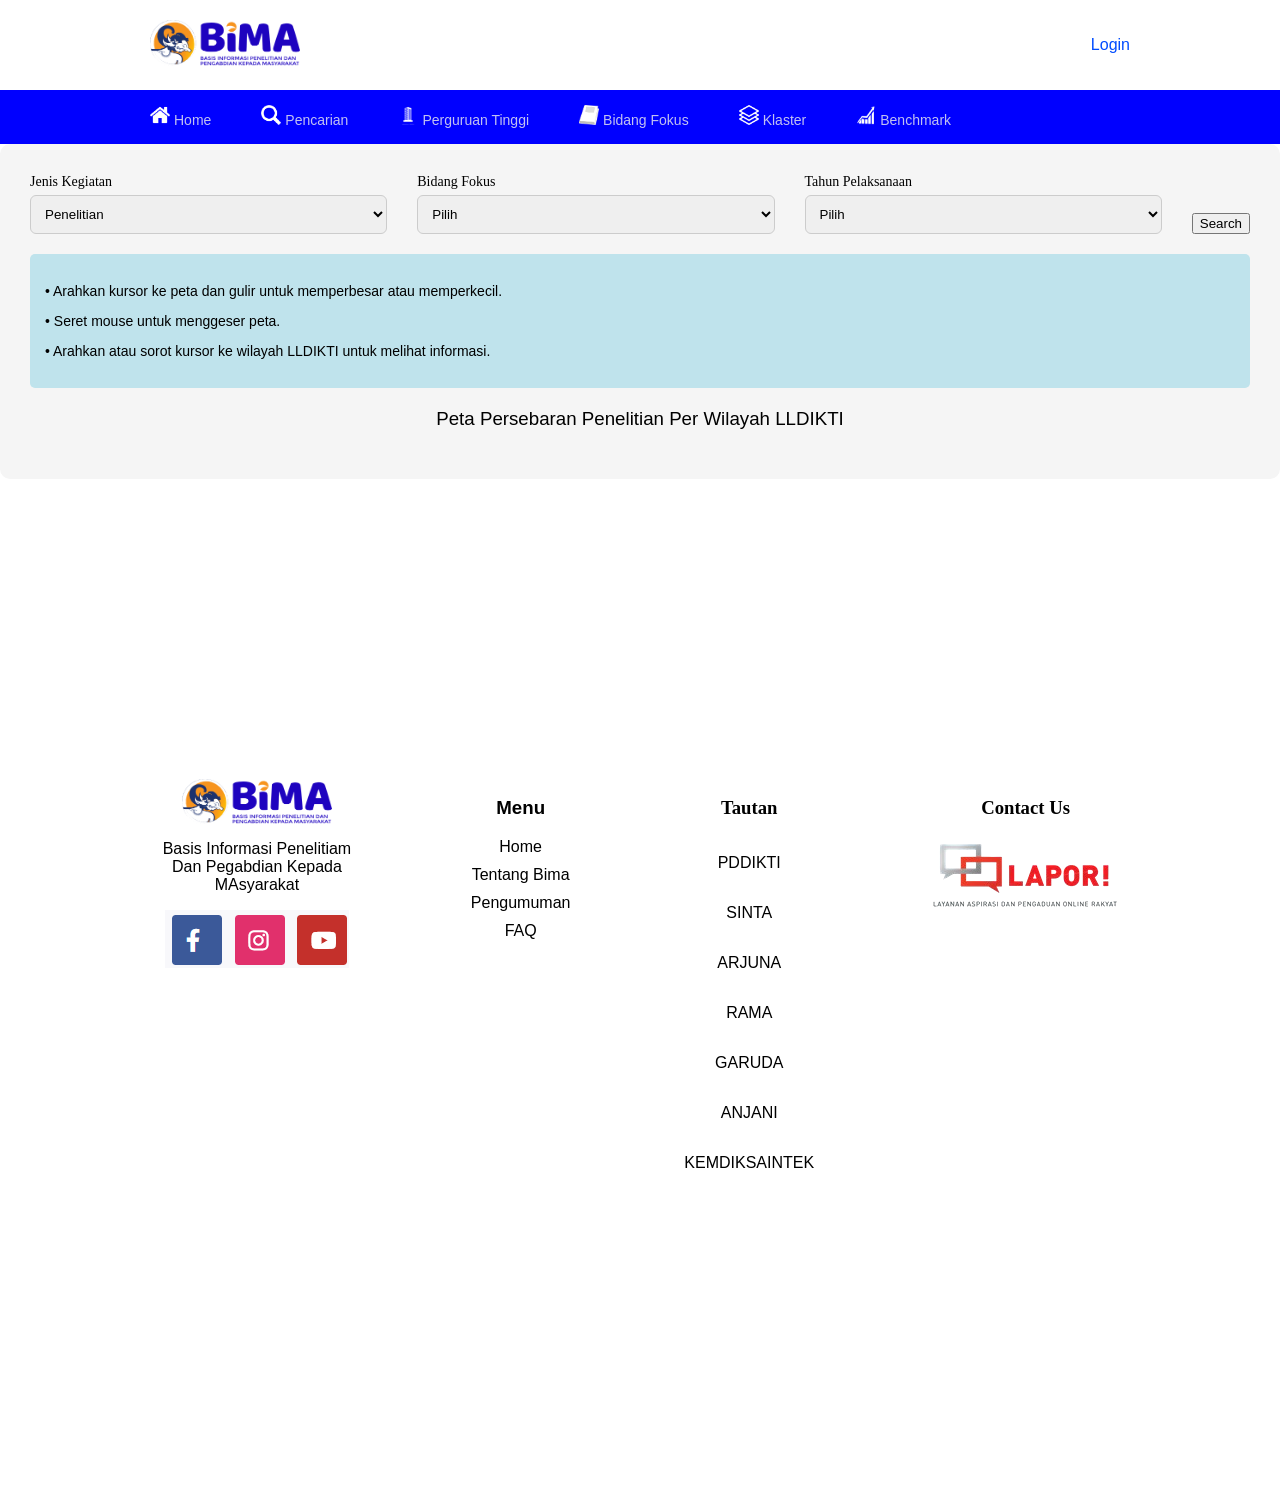
<file: ecatalog.html>
<!DOCTYPE html>
<html lang="en">
<head>
    <meta charset="UTF-8">
    <meta name="viewport" content="width=device-width, initial-scale=1.0">
    <title>E - Catalog</title>
    <link rel="stylesheet" href="css/fgen.css">
</head>
<body>
    <a href="index.html">
        <div class="ecatmn">
            <img src="bima-dikti-white-JMWusF0x1.png" class="logo">
            <a href="">Login</a>
        </div>
    </a>
    
<div class="mnbwh">
    <a href="">
            <img src="hm.png">
            <span>Home</span>
    </a>

    <a href="">
        <img src="src.png">
        <span>Pencarian</span>
    </a>

    <a href="">
        <img src="pg.png">
        <span>Perguruan Tinggi</span>
    </a>

    <a href="">
        <img src="book.png">
        <span>Bidang Fokus</span>
    </a>

    <a href="">
        <img src="layer2.png">
        <span>Klaster</span>
    </a>

    <a href="grafik.png">
        <img src="grafik.png">
        <span>Benchmark</span>
    </a>
</div>
<div class="contecat">
    <div class="btas">
        <div class="tput">
            <label>Jenis Kegiatan</label>
            <select>
                <option>Penelitian</option>
            </select>
        </div>  
    
        <div class="tput">
            <label>Bidang Fokus</label>
                <select>
                    <option>Pilih</option>
                </select>
        </div>

        <div class="tput">
            <label>Tahun Pelaksanaan</label>
            <select>
                <option>Pilih</option>
            </select>
        </div>
        <button>Search</button>
    </div>
    <div class="info">
        <p>• Arahkan kursor ke peta dan gulir untuk memperbesar atau memperkecil.</p>
        <p>• Seret mouse untuk menggeser peta.</p>
        <p>• Arahkan atau sorot kursor ke wilayah LLDIKTI untuk melihat informasi.</p>
    </div>
    <h3 class="judul">Peta Persebaran Penelitian Per Wilayah LLDIKTI</h3>
</div>
</body>
<footer class="foot">
<div class="conte1" style="padding: 100px;">
    <div class="itemmm">
        <img src="bima-dikti-white-JMWusF0x1.png" class="logo">
        <p> Basis Informasi Penelitiam Dan Pegabdian Kepada MAsyarakat</p>
        <img src="sos.png">
    </div>

    <div class="itemmm">
        <h3 style="font-family: arial;">Menu</h3>
        <a href="" class="ap">Home</a>
        <a href="" class="ap">Tentang Bima</a>
        <a href="" class="ap">Pengumuman</a>    
        <a href="" class="ap">FAQ</a>

    </div>

    <div class="itemmm">
        <h3>Tautan</h3>
        <p>PDDIKTI</p>
        <p>SINTA</p>
        <p>ARJUNA</p>
        <p>RAMA</p>
        <p>GARUDA</p    >
        <p>ANJANI</p>
        <p>KEMDIKSAINTEK</p>
    </div>

    <div class="itemmm">
        <h3>Contact Us</h3>
        <img src="laporr-removebg-preview.png">
    </div>
</div>
</footer>
</html>
</file>
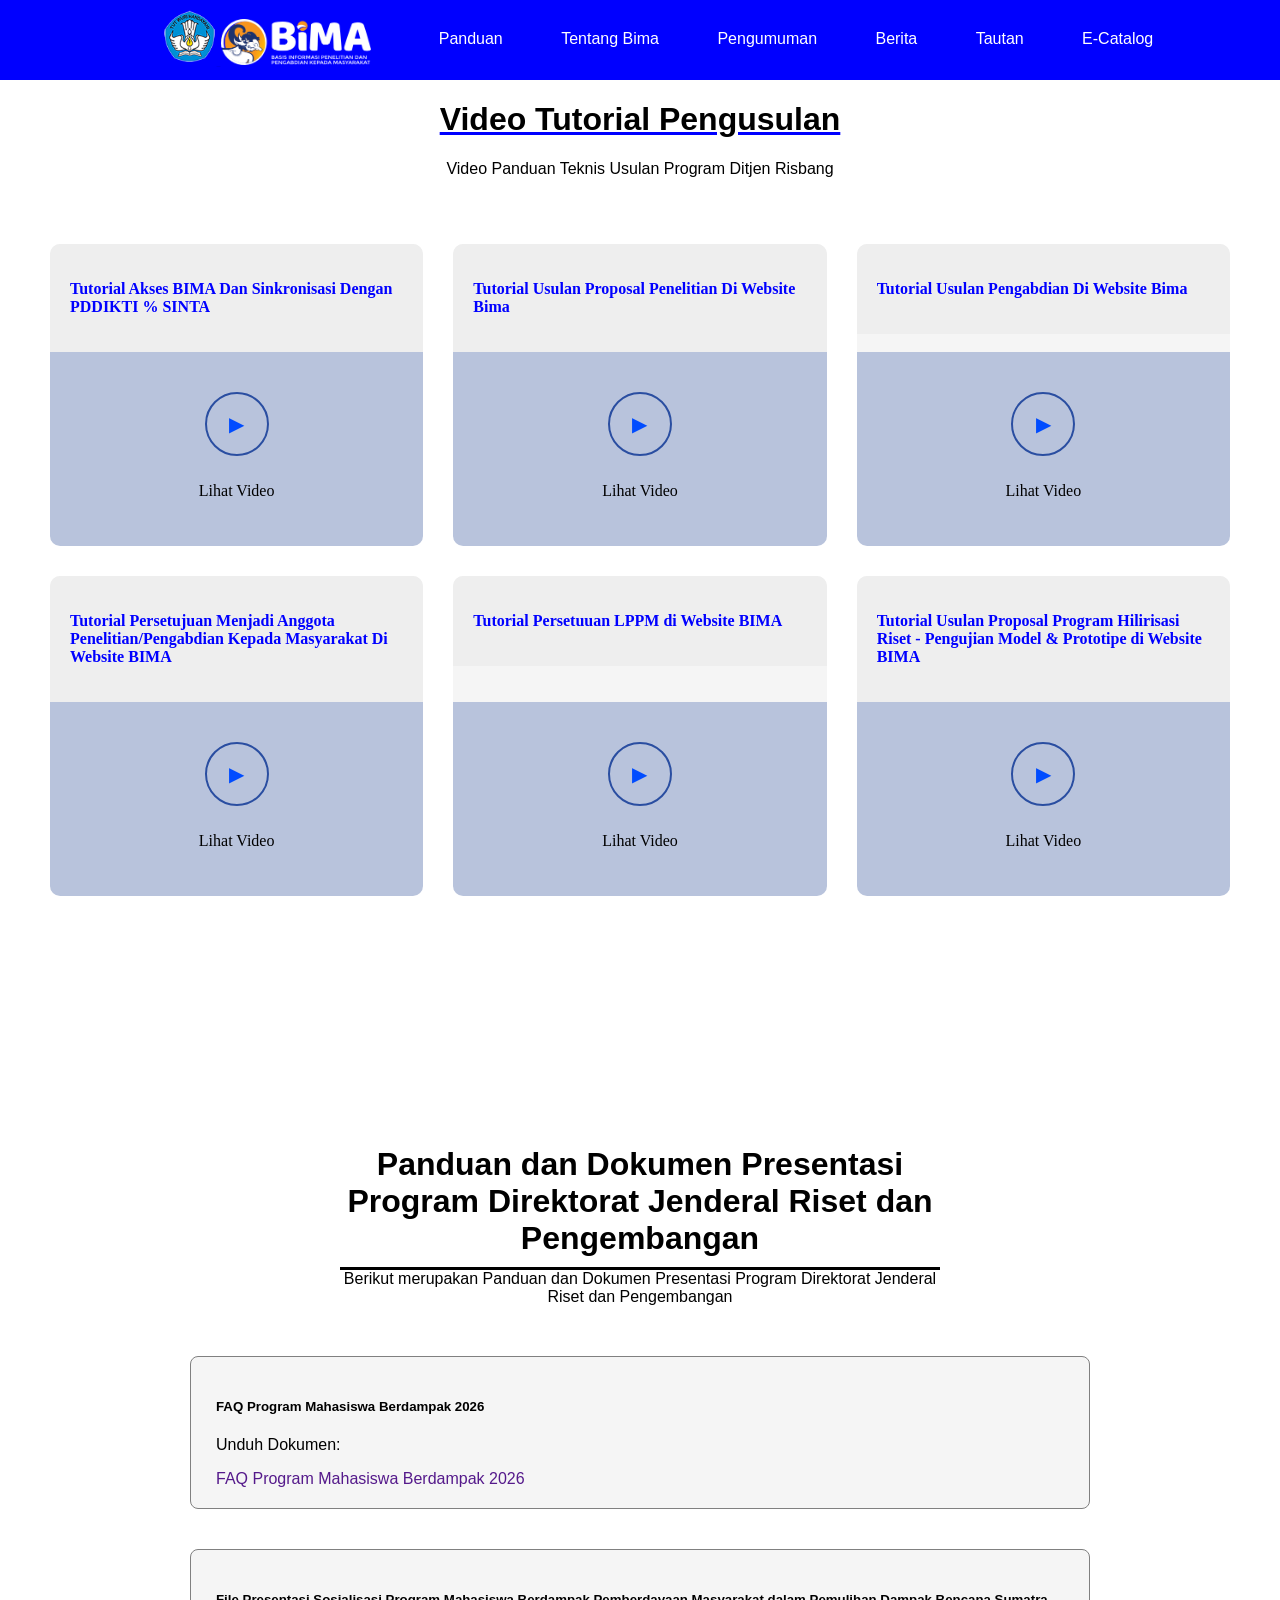
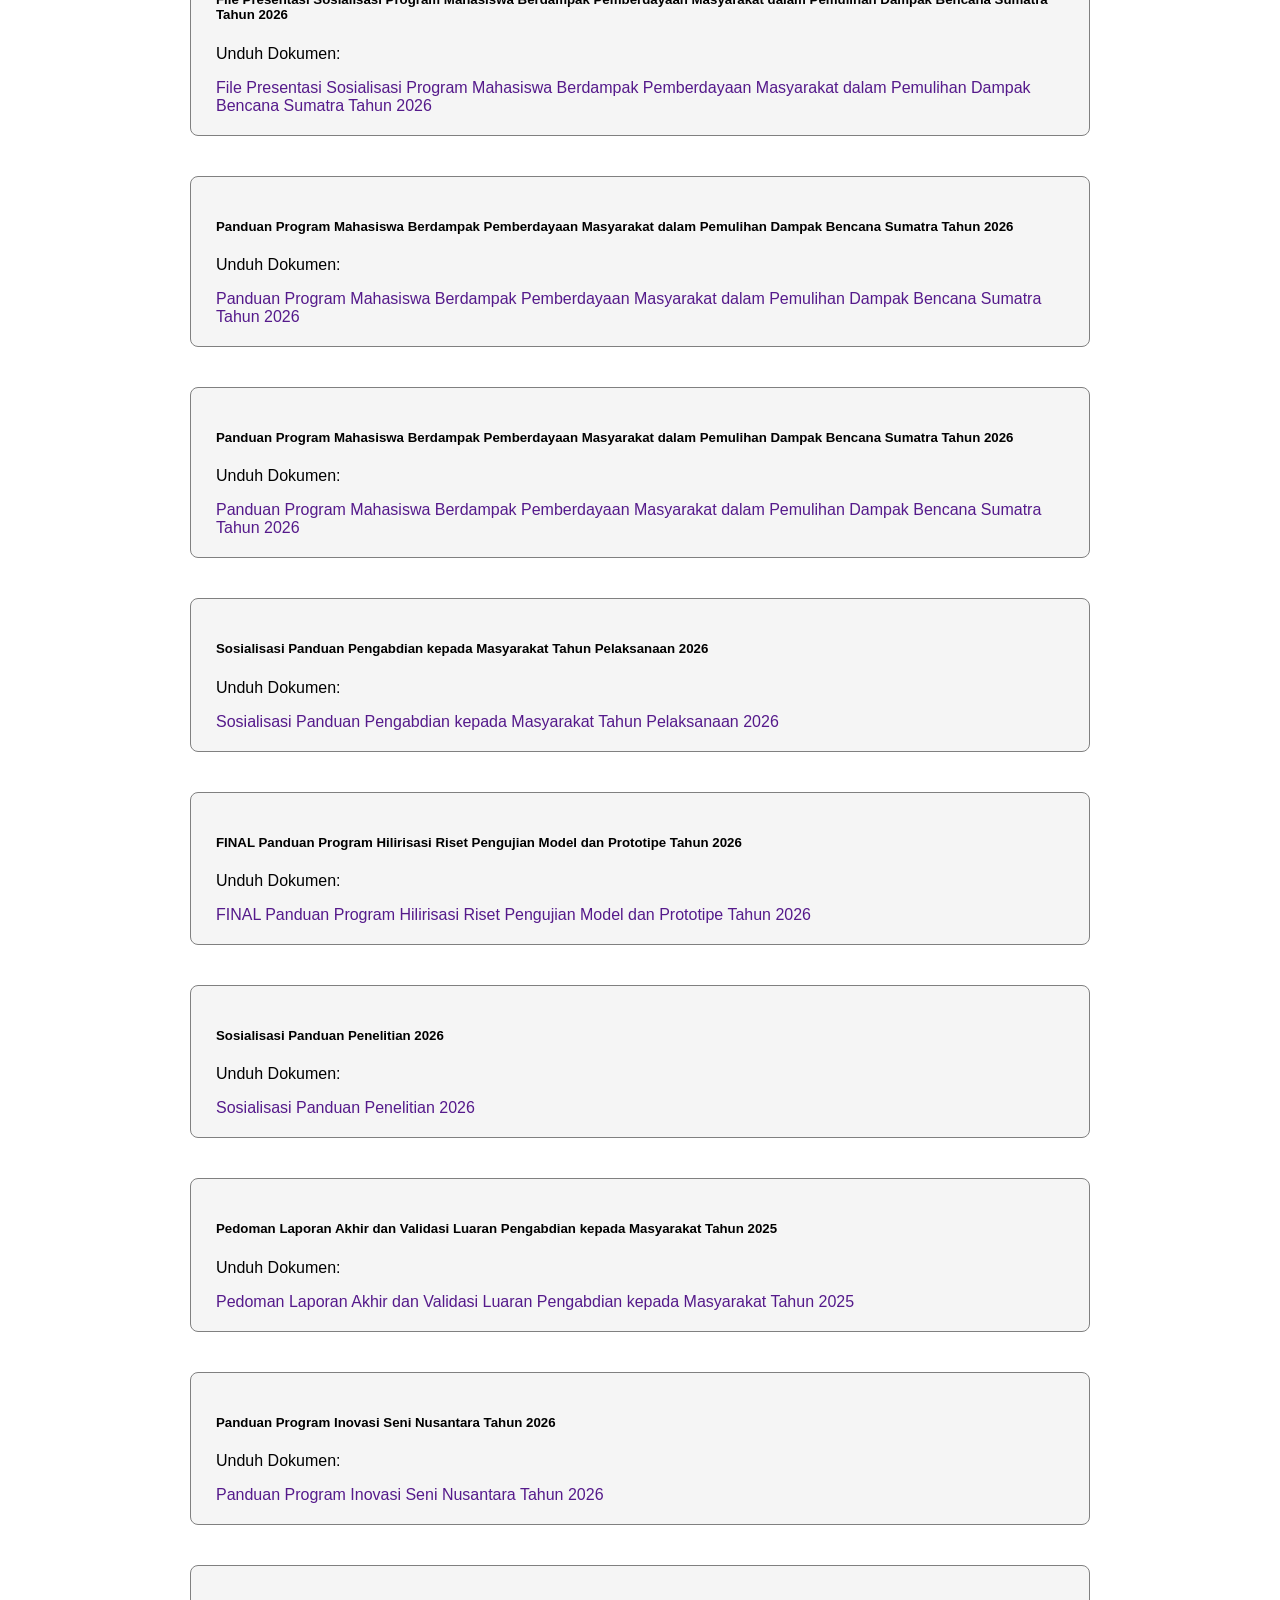
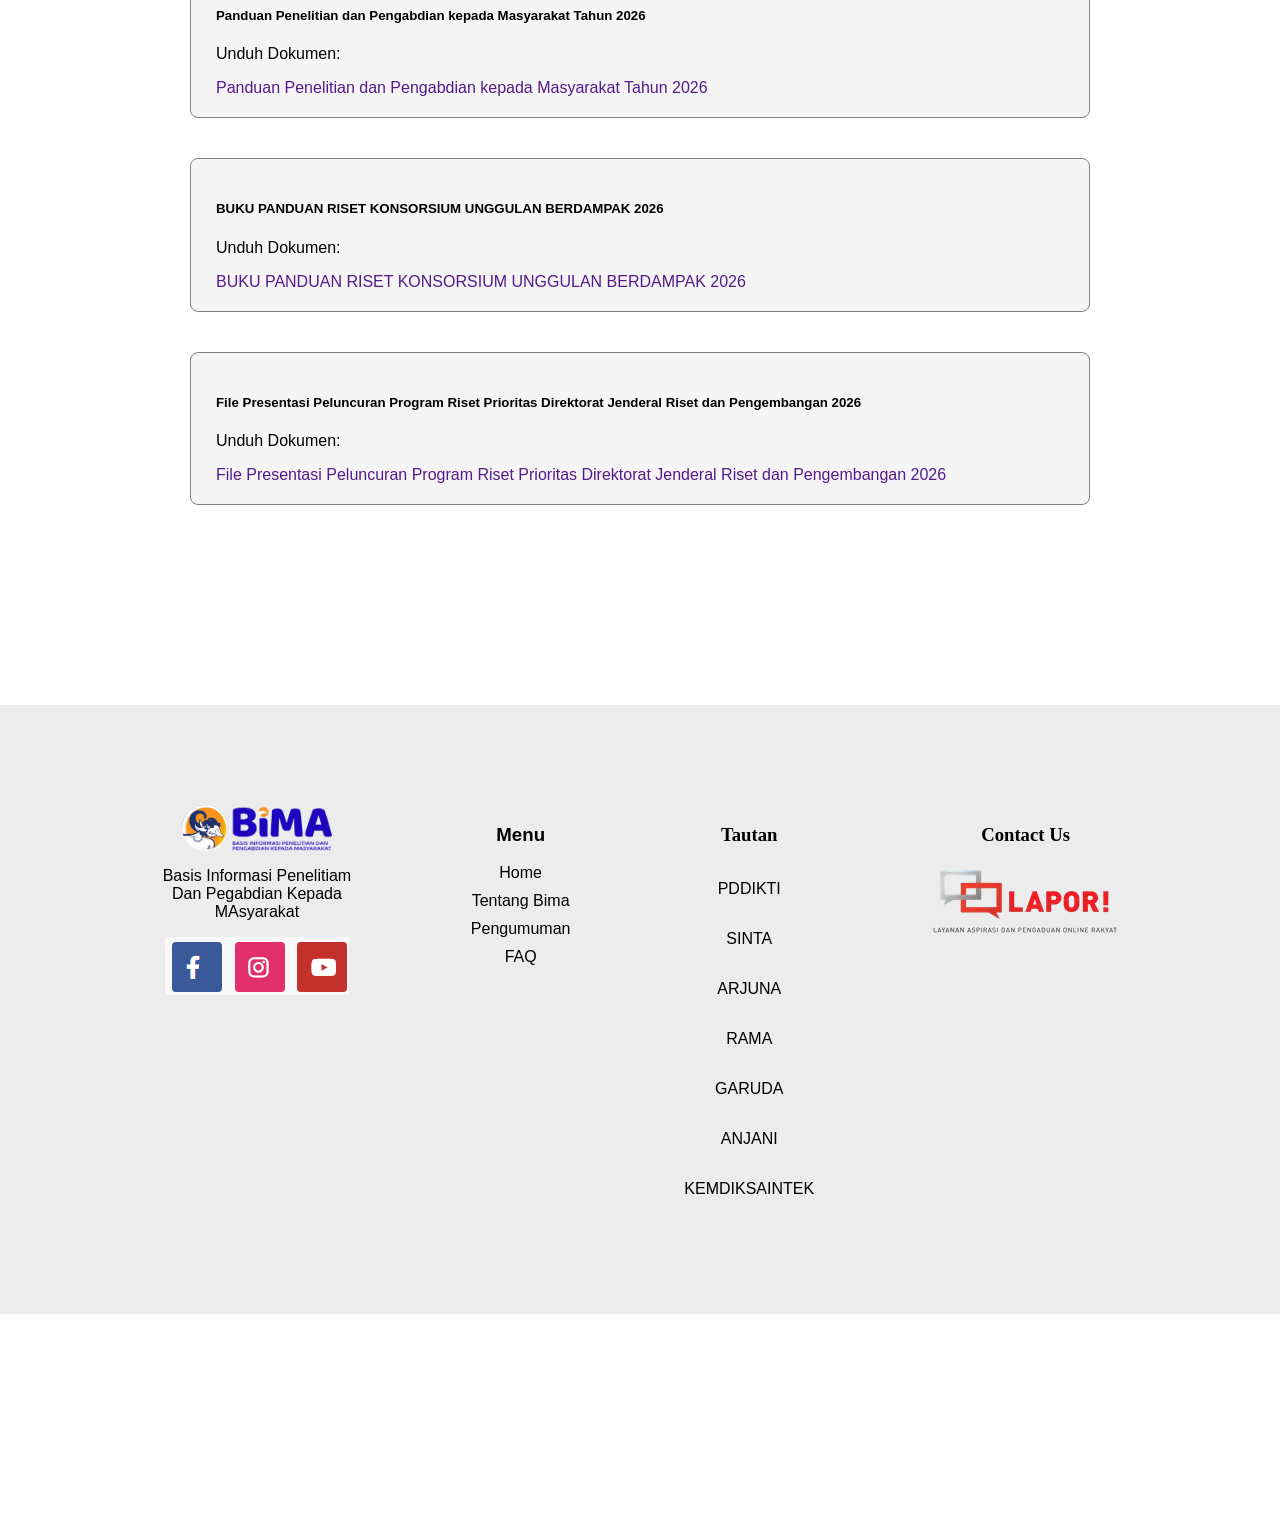
<file: panduan.html>
<!DOCTYPE html>
<html lang="en">
<head>
    <meta charset="UTF-8">
    <meta name="viewport" content="width=device-width, initial-scale=1.0">
    <title>Panduan</title>
    <link rel="stylesheet" href="css/fgen.css">

</head>
<body>
<div class="cont">
    <div class="border">
    <div class="menu">
        <div class="kiri">
            <a href="index.html">
            <img src="logo_kemdikbud-C0SuCKeU1.png" class="tut">
            <img src="bima-dikti-white-JMWusF0x.png" class="logo">
            </a>
        </div>

        <div class="kanan">
            <a href="panduan.html" class="li"> Panduan</a>
            <a href="Tentang.html" class="li">Tentang Bima</a>
            <a href="pengumuman.html" class="li">Pengumuman</a>
            <a href="berita.html" class="li">Berita</a>
            <div class="drop">
                <a href="" class="li">Tautan</a>
                    <div class="dropmn">
                        <a href="">PDDIKTI</a>
                        <a href="">SINTA</a>
                        <a href="">ARJUNA</a>
                        <a href="">RAMA</a>
                        <a href="">GARUDA</a>
                        <a href="">ANJANI</a>
                        <a href="">KEMENDIKSAINTEK</a>
                        <a href="">DITJEN DIKTI</a>
                    </div>
            </div>
        <a href="ecatalog.html" class="li">E-Catalog</a>
        </div>
    </div>    
</div>

<h1 style="font-family: arial; text-align: center; font-weight: bold; text-decoration: underline; text-decoration-color: blue;">Video Tutorial Pengusulan</h1>
<p style="font-family: arial; text-align: center;">Video Panduan Teknis Usulan Program Ditjen Risbang</p>

<div class="contvid">
    <div class="kot">
        <div class="atas">
            <h3>Tutorial Akses BIMA Dan Sinkronisasi Dengan PDDIKTI % SINTA</h3>
        </div>
        <div class="bawah">
                <div class="play">▶</div>
                <p>Lihat Video</p>
        </div>
    </div>

    <div class="kot">
        <div class="atas">
            <h3>Tutorial Usulan Proposal Penelitian Di Website Bima</h3>
        </div>
            <div class="bawah">
                <div class="play">▶</div>
                <p>Lihat Video</p>
            </div>
    </div>

    <div class="kot">
        <div class="atas">
            <h3>Tutorial Usulan Pengabdian Di Website Bima</h3>
        </div>
        <div class="bawah">
            <div class="play">▶</div>
            <p>Lihat Video</p>
        </div>
    </div>

    <div class="kot">
        <div class="atas">
            <h3>Tutorial Persetujuan Menjadi Anggota Penelitian/Pengabdian Kepada Masyarakat Di Website BIMA</h3>
        </div>

        <div class="bawah">
            <div class="play">▶</div>
            <p>Lihat Video</p>
        </div>
    </div>
    <div class="kot">
        <div class="atas">
            <h3>Tutorial Persetuuan LPPM di Website BIMA</h3>
        </div>
        <div class="bawah">
            <div class="play">▶</div>
            <p>Lihat Video</p>
        </div>
    </div>

    <div class="kot">
        <div class="atas">
            <h3>Tutorial Usulan Proposal Program Hilirisasi Riset - Pengujian Model & Prototipe di Website BIMA</h3>
        </div>
        <div class="bawah">
        <div class="play">▶</div>
        <p>Lihat Video</p>
    </div>
    </div>  
</div>

<h1 style="padding-bottom: 10px; border-bottom: 3px solid black; font-family: arial; text-align: center; width: 100%; max-width: 600px; margin: auto; margin-top: 200px; ">Panduan dan Dokumen Presentasi Program Direktorat Jenderal Riset dan Pengembangan</h1>
<p style="font-family: arial; text-align: center; width: 100%; max-width: 600px; margin: auto;">Berikut merupakan Panduan dan Dokumen Presentasi Program Direktorat Jenderal Riset dan Pengembangan</p>

<div class="kontisi">
    <div class="isipan">
        <h5>FAQ Program Mahasiswa Berdampak 2026</h5>
        <p>Unduh Dokumen:</p>
        <a href="">FAQ Program Mahasiswa Berdampak 2026</a>
    </div>

    <div class="isipan">
        <h5>File Presentasi Sosialisasi Program Mahasiswa Berdampak Pemberdayaan Masyarakat dalam Pemulihan Dampak Bencana Sumatra Tahun 2026</h5>
        <p>Unduh Dokumen:</p>
        <a href="">File Presentasi Sosialisasi Program Mahasiswa Berdampak Pemberdayaan Masyarakat dalam Pemulihan Dampak Bencana Sumatra Tahun 2026</a>
    </div>

    <div class="isipan">
        <h5>Panduan Program Mahasiswa Berdampak Pemberdayaan Masyarakat dalam Pemulihan Dampak Bencana Sumatra Tahun 2026</h5>
        <p>Unduh Dokumen:</p>
        <a href="">Panduan Program Mahasiswa Berdampak Pemberdayaan Masyarakat dalam Pemulihan Dampak Bencana Sumatra Tahun 2026</a>
    </div>

    <div class="isipan">
        <h5>Panduan Program Mahasiswa Berdampak Pemberdayaan Masyarakat dalam Pemulihan Dampak Bencana Sumatra Tahun 2026</h5>
        <p>Unduh Dokumen:</p>
        <a href="">Panduan Program Mahasiswa Berdampak Pemberdayaan Masyarakat dalam Pemulihan Dampak Bencana Sumatra Tahun 2026</a>
    </div>

    <div class="isipan">
        <h5>Sosialisasi Panduan Pengabdian kepada Masyarakat Tahun Pelaksanaan 2026</h5>
        <p>Unduh Dokumen:</p>
        <a href="">Sosialisasi Panduan Pengabdian kepada Masyarakat Tahun Pelaksanaan 2026</a>
    </div>

    <div class="isipan">
        <h5>FINAL Panduan Program Hilirisasi Riset Pengujian Model dan Prototipe Tahun 2026</h5>
        <p>Unduh Dokumen:</p>
        <a href="">FINAL Panduan Program Hilirisasi Riset Pengujian Model dan Prototipe Tahun 2026</a>
    </div>

    <div class="isipan">
        <h5>Sosialisasi Panduan Penelitian 2026</h5>
        <p>Unduh Dokumen:</p>
        <a href="">Sosialisasi Panduan Penelitian 2026</a>
    </div>

    <div class="isipan">
        <h5>Pedoman Laporan Akhir dan Validasi Luaran Pengabdian kepada Masyarakat Tahun 2025</h5>
        <p>Unduh Dokumen:</p>
        <a href="">Pedoman Laporan Akhir dan Validasi Luaran Pengabdian kepada Masyarakat Tahun 2025</a>
    </div>

    <div class="isipan">
        <h5>Panduan Program Inovasi Seni Nusantara Tahun 2026</h5>
        <p>Unduh Dokumen:</p>
        <a href="">Panduan Program Inovasi Seni Nusantara Tahun 2026</a>
    </div>

    <div class="isipan">
        <h5>Panduan Penelitian dan Pengabdian kepada Masyarakat Tahun 2026</h5>
        <p>Unduh Dokumen:</p>
        <a href="">Panduan Penelitian dan Pengabdian kepada Masyarakat Tahun 2026</a>
    </div>

    <div class="isipan">
        <h5>BUKU PANDUAN RISET KONSORSIUM UNGGULAN BERDAMPAK 2026</h5>
        <p>Unduh Dokumen:</p>
        <a href="">BUKU PANDUAN RISET KONSORSIUM UNGGULAN BERDAMPAK 2026</a>
    </div>

    <div class="isipan">
        <h5>File Presentasi Peluncuran Program Riset Prioritas Direktorat Jenderal Riset dan Pengembangan 2026</h5>
        <p>Unduh Dokumen:</p>
        <a href="">File Presentasi Peluncuran Program Riset Prioritas Direktorat Jenderal Riset dan Pengembangan 2026</a>
    </div>
</div>
</body>
<footer class="foot">
<div class="conte1" style="background-color: rgba(159, 159, 159, 0.2); padding: 100px;">
    <div class="itemmm">
        <img src="bima-dikti-white-JMWusF0x1.png" class="logo">
        <p> Basis Informasi Penelitiam Dan Pegabdian Kepada MAsyarakat</p>
        <img src="sos.png">
    </div>

    <div class="itemmm">
        <h3 style="font-family: arial;">Menu</h3>
        <a href="" class="ap">Home</a>
        <a href="" class="ap">Tentang Bima</a>
        <a href="" class="ap">Pengumuman</a>    
        <a href="" class="ap">FAQ</a>

    </div>

    <div class="itemmm">
        <h3>Tautan</h3>
        <p>PDDIKTI</p>
        <p>SINTA</p>
        <p>ARJUNA</p>
        <p>RAMA</p>
        <p>GARUDA</p    >
        <p>ANJANI</p>
        <p>KEMDIKSAINTEK</p>
    </div>

    <div class="itemmm">
        <h3>Contact Us</h3>
        <img src="laporr-removebg-preview.png">
    </div>
</div>


</footer>
</html>
</file>
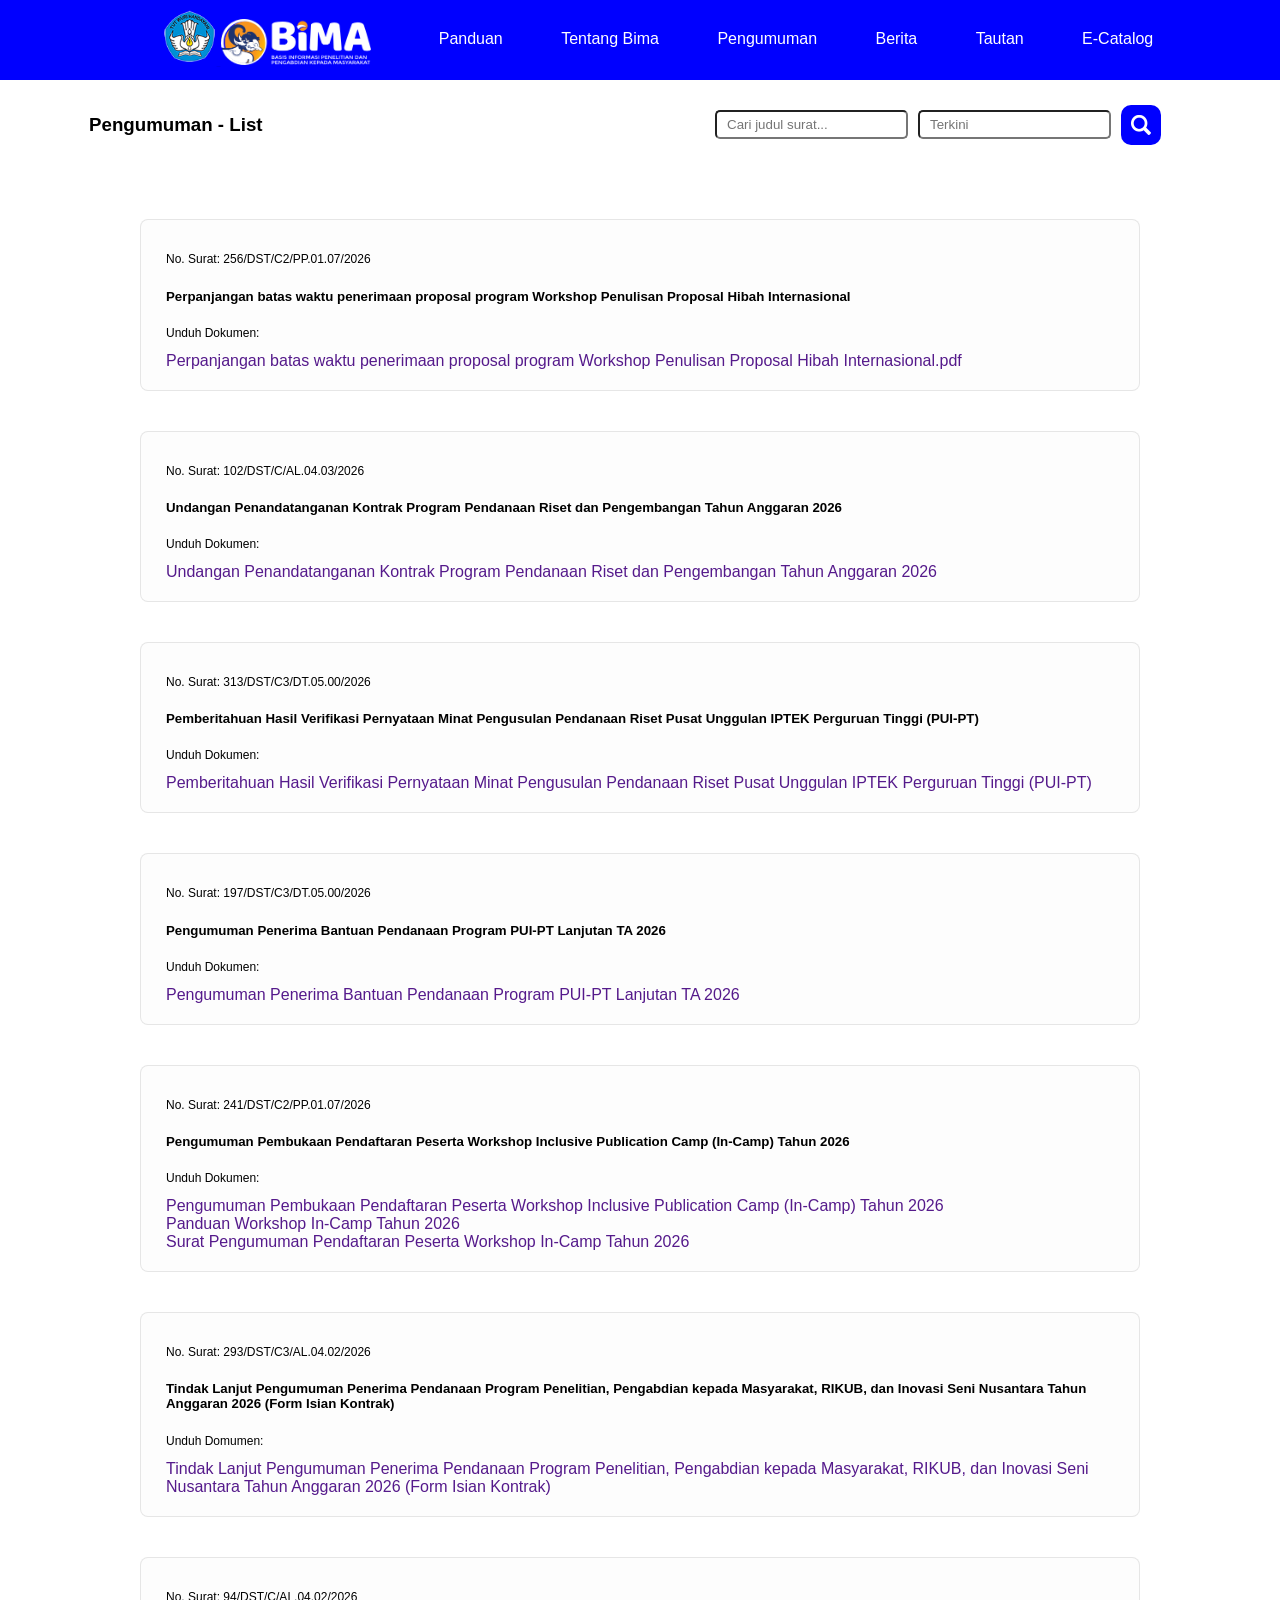
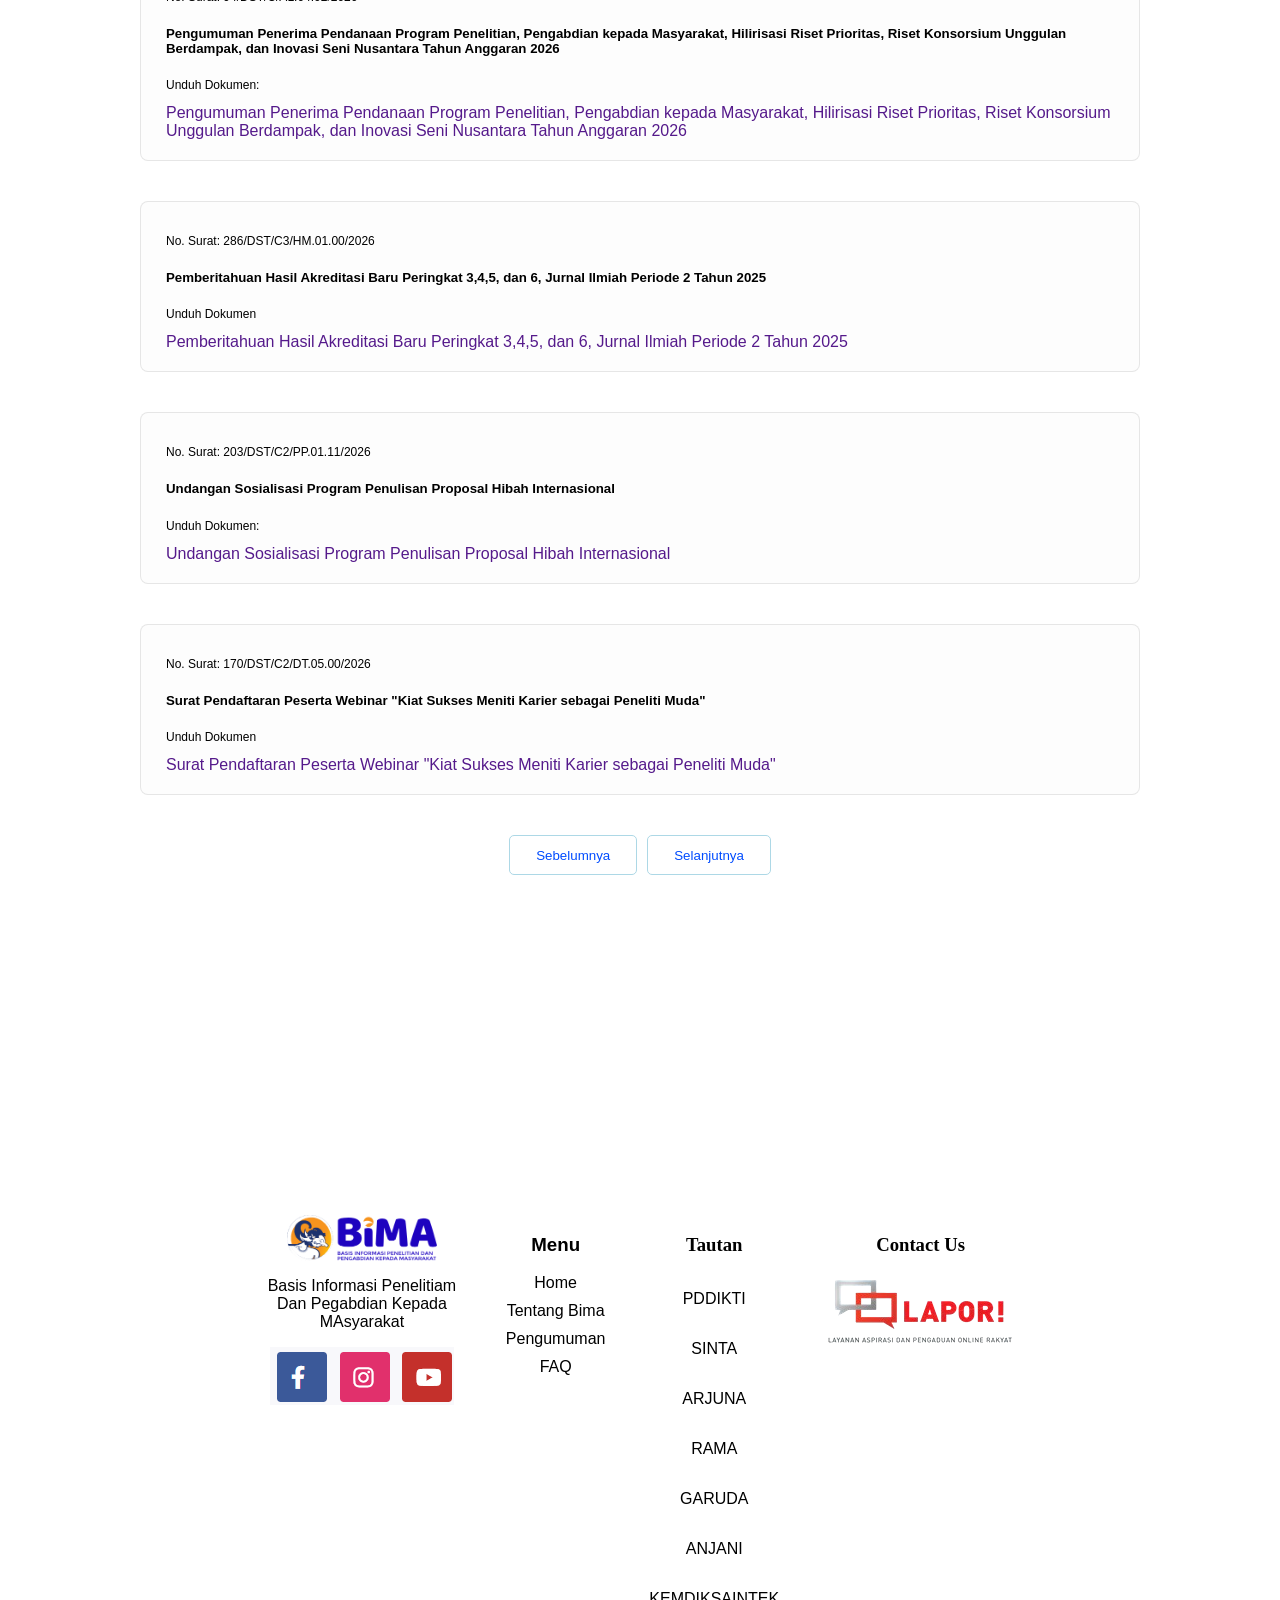
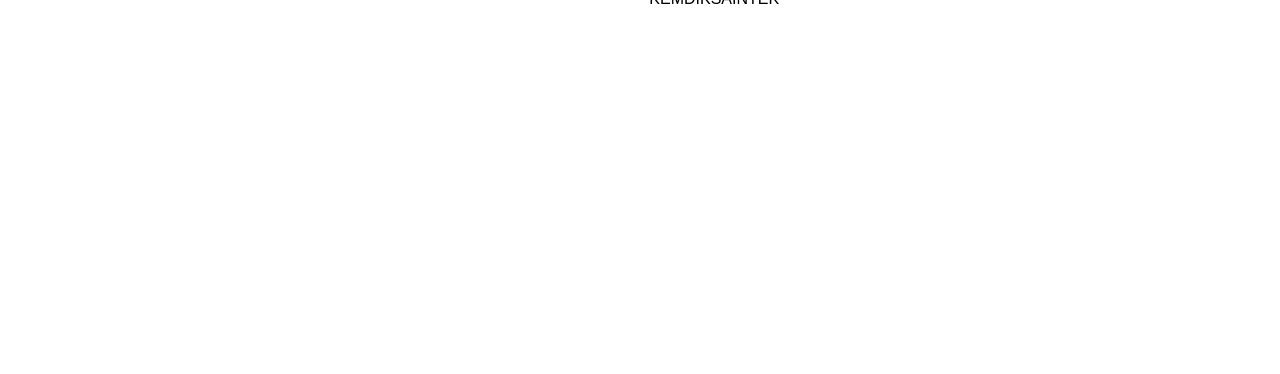
<file: pengumuman.html>
<!DOCTYPE html>
<html lang="en">
<head>
    <meta charset="UTF-8">
    <meta name="viewport" content="width=device-width, initial-scale=1.0">
    <title>Pengumuman</title>
    <link rel="stylesheet" href="css/fgen.css">
</head>
<body>
<div class="cont">
    <div class="border">
    <div class="menu">
        <div class="kiri">
            <a href="index.html">
            <img src="logo_kemdikbud-C0SuCKeU1.png" class="tut">
            <img src="bima-dikti-white-JMWusF0x.png" class="logo">
            </a>
        </div>

        <div class="kanan">
            <a href="panduan.html" class="li"> Panduan</a>
            <a href="Tentang.html" class="li">Tentang Bima</a>
            <a href="pengumuman.html" class="li">Pengumuman</a>
            <a href="berita.html" class="li">Berita</a>
            <div class="drop">
                <a href="" class="li">Tautan</a>
                    <div class="dropmn">
                        <a href="">PDDIKTI</a>
                        <a href="">SINTA</a>
                        <a href="">ARJUNA</a>
                        <a href="">RAMA</a>
                        <a href="">GARUDA</a>
                        <a href="">ANJANI</a>
                        <a href="">KEMENDIKSAINTEK</a>
                        <a href="">DITJEN DIKTI</a>
                    </div>
            </div>
            <a href="ecatalog.html" class="li">E-Catalog</a>
        </div>
    </div>    
</div>

<div class="kontmn">
    <h3>Pengumuman - List</h3>

    <div class="search">
        <input type="search" placeholder="Cari judul surat..." style="padding: 5px 10px; border-radius: 5px;">
        <input type="search" placeholder="Terkini" style="padding: 5px 10px; border-radius: 5px;">
        <img src="search.png" style="background: blue; border-radius: 10px; width: 20px; height: 20px; padding: 10px;">
    </div>
</div>  

<div class="kontpeng"> 
    <div class="isipeng">
        <p>No. Surat: 256/DST/C2/PP.01.07/2026</p>
        <h5>Perpanjangan batas waktu penerimaan proposal program Workshop Penulisan Proposal Hibah Internasional</h5>
        <p>Unduh Dokumen:</p>
        <a href="">Perpanjangan batas waktu penerimaan proposal program Workshop Penulisan Proposal Hibah Internasional.pdf</a>
    </div>

    <div class="isipeng">
        <p>No. Surat: 102/DST/C/AL.04.03/2026</p>
        <h5>Undangan Penandatanganan Kontrak Program Pendanaan Riset dan Pengembangan Tahun Anggaran 2026</h5>
        <p>Unduh Dokumen:</p>
        <a href="">Undangan Penandatanganan Kontrak Program Pendanaan Riset dan Pengembangan Tahun Anggaran 2026</a>
    </div>

    <div class="isipeng">
        <p>No. Surat: 313/DST/C3/DT.05.00/2026</p>
        <h5>Pemberitahuan Hasil Verifikasi Pernyataan Minat Pengusulan Pendanaan Riset Pusat Unggulan IPTEK Perguruan Tinggi (PUI-PT)</h5>
        <p>Unduh Dokumen:</p>
        <a href="">Pemberitahuan Hasil Verifikasi Pernyataan Minat Pengusulan Pendanaan Riset Pusat Unggulan IPTEK Perguruan Tinggi (PUI-PT)</a>
    </div>

    <div class="isipeng">
        <p>No. Surat: 197/DST/C3/DT.05.00/2026</p>
        <h5>Pengumuman Penerima Bantuan Pendanaan Program PUI-PT Lanjutan TA 2026</h5>
        <p>Unduh Dokumen:</p>
        <a href="">Pengumuman Penerima Bantuan Pendanaan Program PUI-PT Lanjutan TA 2026</a>
    </div>

    <div class="isipeng">
        <p>No. Surat: 241/DST/C2/PP.01.07/2026</p>
        <h5>Pengumuman Pembukaan Pendaftaran Peserta Workshop Inclusive Publication Camp (In-Camp) Tahun 2026</h5>
        <p>Unduh Dokumen:</p>
        <a href="">Pengumuman Pembukaan Pendaftaran Peserta Workshop Inclusive Publication Camp (In-Camp) Tahun 2026</a><br>
        <a href="">Panduan Workshop In-Camp Tahun 2026</a><br>
        <a href="">Surat Pengumuman Pendaftaran Peserta Workshop In-Camp Tahun 2026</a><br>
    </div>

    <div class="isipeng">
        <p>No. Surat: 293/DST/C3/AL.04.02/2026</p>
        <h5>Tindak Lanjut Pengumuman Penerima Pendanaan Program Penelitian, Pengabdian kepada Masyarakat, RIKUB, dan Inovasi Seni Nusantara Tahun Anggaran 2026 (Form Isian Kontrak)</h5>
        <p>Unduh Domumen:</p>
        <a href="">Tindak Lanjut Pengumuman Penerima Pendanaan Program Penelitian, Pengabdian kepada Masyarakat, RIKUB, dan Inovasi Seni Nusantara Tahun Anggaran 2026 (Form Isian Kontrak)</a>
    </div>

    <div class="isipeng">
        <p>No. Surat: 94/DST/C/AL.04.02/2026 </p>
        <h5>Pengumuman Penerima Pendanaan Program Penelitian, Pengabdian kepada Masyarakat, Hilirisasi Riset Prioritas, Riset Konsorsium Unggulan Berdampak, dan Inovasi Seni Nusantara Tahun Anggaran 2026</h5>
        <p>Unduh Dokumen:</p>
        <a href="">Pengumuman Penerima Pendanaan Program Penelitian, Pengabdian kepada Masyarakat, Hilirisasi Riset Prioritas, Riset Konsorsium Unggulan Berdampak, dan Inovasi Seni Nusantara Tahun Anggaran 2026</a>
    </div>

    <div class="isipeng">
        <p>No. Surat: 286/DST/C3/HM.01.00/2026</p>
        <h5>Pemberitahuan Hasil Akreditasi Baru Peringkat 3,4,5, dan 6, Jurnal Ilmiah Periode 2 Tahun 2025</h5>
        <p>Unduh Dokumen</p>
        <a href="">Pemberitahuan Hasil Akreditasi Baru Peringkat 3,4,5, dan 6, Jurnal Ilmiah Periode 2 Tahun 2025</a>
    </div>

    <div class="isipeng">
        <p>No. Surat: 203/DST/C2/PP.01.11/2026</p>
        <h5>Undangan Sosialisasi Program Penulisan Proposal Hibah Internasional</h5>
        <p>Unduh Dokumen:</p>
        <a href="">Undangan Sosialisasi Program Penulisan Proposal Hibah Internasional</a>
    </div>

    <div class="isipeng">
        <p>No. Surat: 170/DST/C2/DT.05.00/2026</p>
        <h5>Surat Pendaftaran Peserta Webinar "Kiat Sukses Meniti Karier sebagai Peneliti Muda"</h5>
        <p>Unduh Dokumen</p>
        <a href="">Surat Pendaftaran Peserta Webinar "Kiat Sukses Meniti Karier sebagai Peneliti Muda"</a>
    </div>

    <div class="contbtn1">
        <div class="button">
            <button style="background-color: rgba(255, 255, 255, 0); border: none;">
                <a href="pengumuman.html">Sebelumnya</a>
            </button>
        </div>

        <div class="button">
            <button style="background-color: rgba(255, 255, 255, 0); border: none;">
                <a href="pengumumancopy.html">Selanjutnya</a>
            </button>
        </div>
    </div>
</body>
<footer class="foot">
<div class="conte1" style="padding: 100px;">
    <div class="itemmm">
        <img src="bima-dikti-white-JMWusF0x1.png" class="logo">
        <p> Basis Informasi Penelitiam Dan Pegabdian Kepada MAsyarakat</p>
        <img src="sos.png">
    </div>

    <div class="itemmm">
        <h3 style="font-family: arial;">Menu</h3>
        <a href="" class="ap">Home</a>
        <a href="" class="ap">Tentang Bima</a>
        <a href="" class="ap">Pengumuman</a>    
        <a href="" class="ap">FAQ</a>

    </div>

    <div class="itemmm">
        <h3>Tautan</h3>
        <p>PDDIKTI</p>
        <p>SINTA</p>
        <p>ARJUNA</p>
        <p>RAMA</p>
        <p>GARUDA</p    >
        <p>ANJANI</p>
        <p>KEMDIKSAINTEK</p>
    </div>

    <div class="itemmm">
        <h3>Contact Us</h3>
        <img src="laporr-removebg-preview.png">
    </div>
</div>
</footer>
</html>
</file>
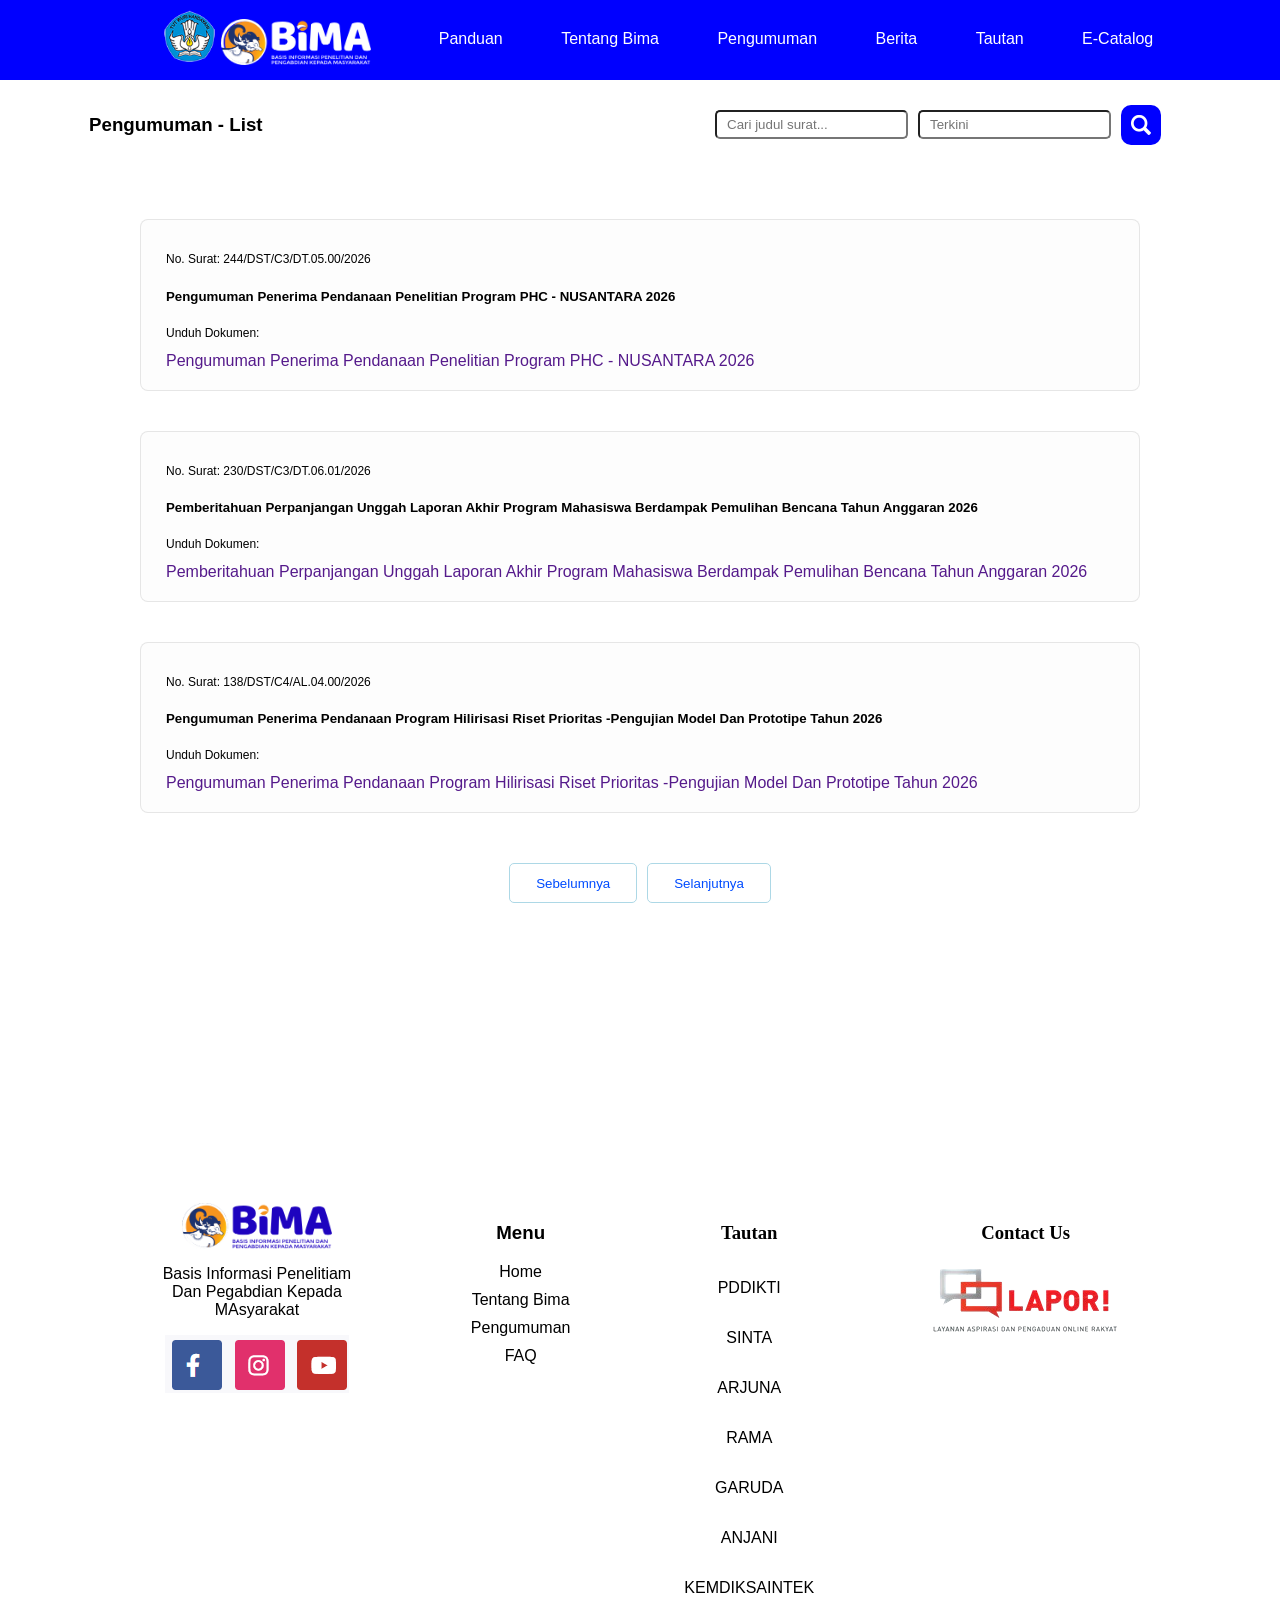
<file: pengumumancopy.html>
<!DOCTYPE html>
<html lang="en">
<head>
    <meta charset="UTF-8">
    <meta name="viewport" content="width=device-width, initial-scale=1.0">
    <title>Pengumuman 2</title>
    <link rel="stylesheet" href="css/fgen.css">
</head>
<body>
<div class="cont">
    <div class="border">
    <div class="menu">
        <div class="kiri">
            <a href="index.html" style="text-decoration: none;">
            <img src="logo_kemdikbud-C0SuCKeU1.png" class="tut">
            <img src="bima-dikti-white-JMWusF0x.png" class="logo">
            </a>
        </div>

        <div class="kanan">
            <a href="panduan.html" class="li"> Panduan</a>
            <a href="Tentang.html" class="li">Tentang Bima</a>
            <a href="pengumuman.html" class="li">Pengumuman</a>
            <a href="berita.html" class="li">Berita</a>
            <div class="drop">
                <a href="" class="li">Tautan</a>
                    <div class="dropmn">
                        <a href="">PDDIKTI</a>
                        <a href="">SINTA</a>
                        <a href="">ARJUNA</a>
                        <a href="">RAMA</a>
                        <a href="">GARUDA</a>
                        <a href="">ANJANI</a>
                        <a href="">KEMENDIKSAINTEK</a>
                        <a href="">DITJEN DIKTI</a>
                    </div>
            </div>
            <a href="ecatalog.html" class="li">E-Catalog</a>
        </div>
    </div>    
</div>

<div class="kontmn">
    <h3>Pengumuman - List</h3>

    <div class="search">
        <input type="search" placeholder="Cari judul surat..." style="padding: 5px 10px; border-radius: 5px;">
        <input type="search" placeholder="Terkini" style="padding: 5px 10px; border-radius: 5px;">
        <img src="search.png" style="background: blue; border-radius: 10px; width: 20px; height: 20px; padding: 10px;">
    </div>
</div>  

<div class="kontpeng"> 
    <div class="isipeng">
        <p>No. Surat: 244/DST/C3/DT.05.00/2026</p>
        <h5>Pengumuman Penerima Pendanaan Penelitian Program PHC - NUSANTARA 2026</h5>
        <p>Unduh Dokumen:</p>
        <a href="">Pengumuman Penerima Pendanaan Penelitian Program PHC - NUSANTARA 2026</a>
    </div>

    <div class="isipeng">
        <p>No. Surat: 230/DST/C3/DT.06.01/2026</p>
        <h5>Pemberitahuan Perpanjangan Unggah Laporan Akhir Program Mahasiswa Berdampak Pemulihan Bencana Tahun Anggaran 2026</h5>
        <p>Unduh Dokumen:</p>
        <a href="">Pemberitahuan Perpanjangan Unggah Laporan Akhir Program Mahasiswa Berdampak Pemulihan Bencana Tahun Anggaran 2026</a>
    </div>

    <div class="isipeng">
        <p>No. Surat: 138/DST/C4/AL.04.00/2026</p>
        <h5>Pengumuman Penerima Pendanaan Program Hilirisasi Riset Prioritas -Pengujian Model Dan Prototipe Tahun 2026</h5>
        <p>Unduh Dokumen:</p>
        <a href="">Pengumuman Penerima Pendanaan Program Hilirisasi Riset Prioritas -Pengujian Model Dan Prototipe Tahun 2026</a>
    </div>
</div>

    <div class="contbtn1">
        <div class="button">
            <button style="background-color: rgba(255, 255, 255, 0); border: none;">
                <a href="pengumuman.html">Sebelumnya</a>
            </button>
        </div>

        <div class="button">
            <button style="background-color: rgba(255, 255, 255, 0); border: none;">
                <a href="">Selanjutnya</a>
            </button>
        </div>
    </div>
</body>
<footer class="foot">
<div class="conte1" style="padding: 100px;">
    <div class="itemmm">
        <img src="bima-dikti-white-JMWusF0x1.png" class="logo">
        <p> Basis Informasi Penelitiam Dan Pegabdian Kepada MAsyarakat</p>
        <img src="sos.png">
    </div>

    <div class="itemmm">
        <h3 style="font-family: arial;">Menu</h3>
        <a href="" class="ap">Home</a>
        <a href="" class="ap">Tentang Bima</a>
        <a href="" class="ap">Pengumuman</a>    
        <a href="" class="ap">FAQ</a>

    </div>

    <div class="itemmm">
        <h3>Tautan</h3>
        <p>PDDIKTI</p>
        <p>SINTA</p>
        <p>ARJUNA</p>
        <p>RAMA</p>
        <p>GARUDA</p    >
        <p>ANJANI</p>
        <p>KEMDIKSAINTEK</p>
    </div>

    <div class="itemmm">
        <h3>Contact Us</h3>
        <img src="laporr-removebg-preview.png">
    </div>
</div>
</footer>
</html>
</file>
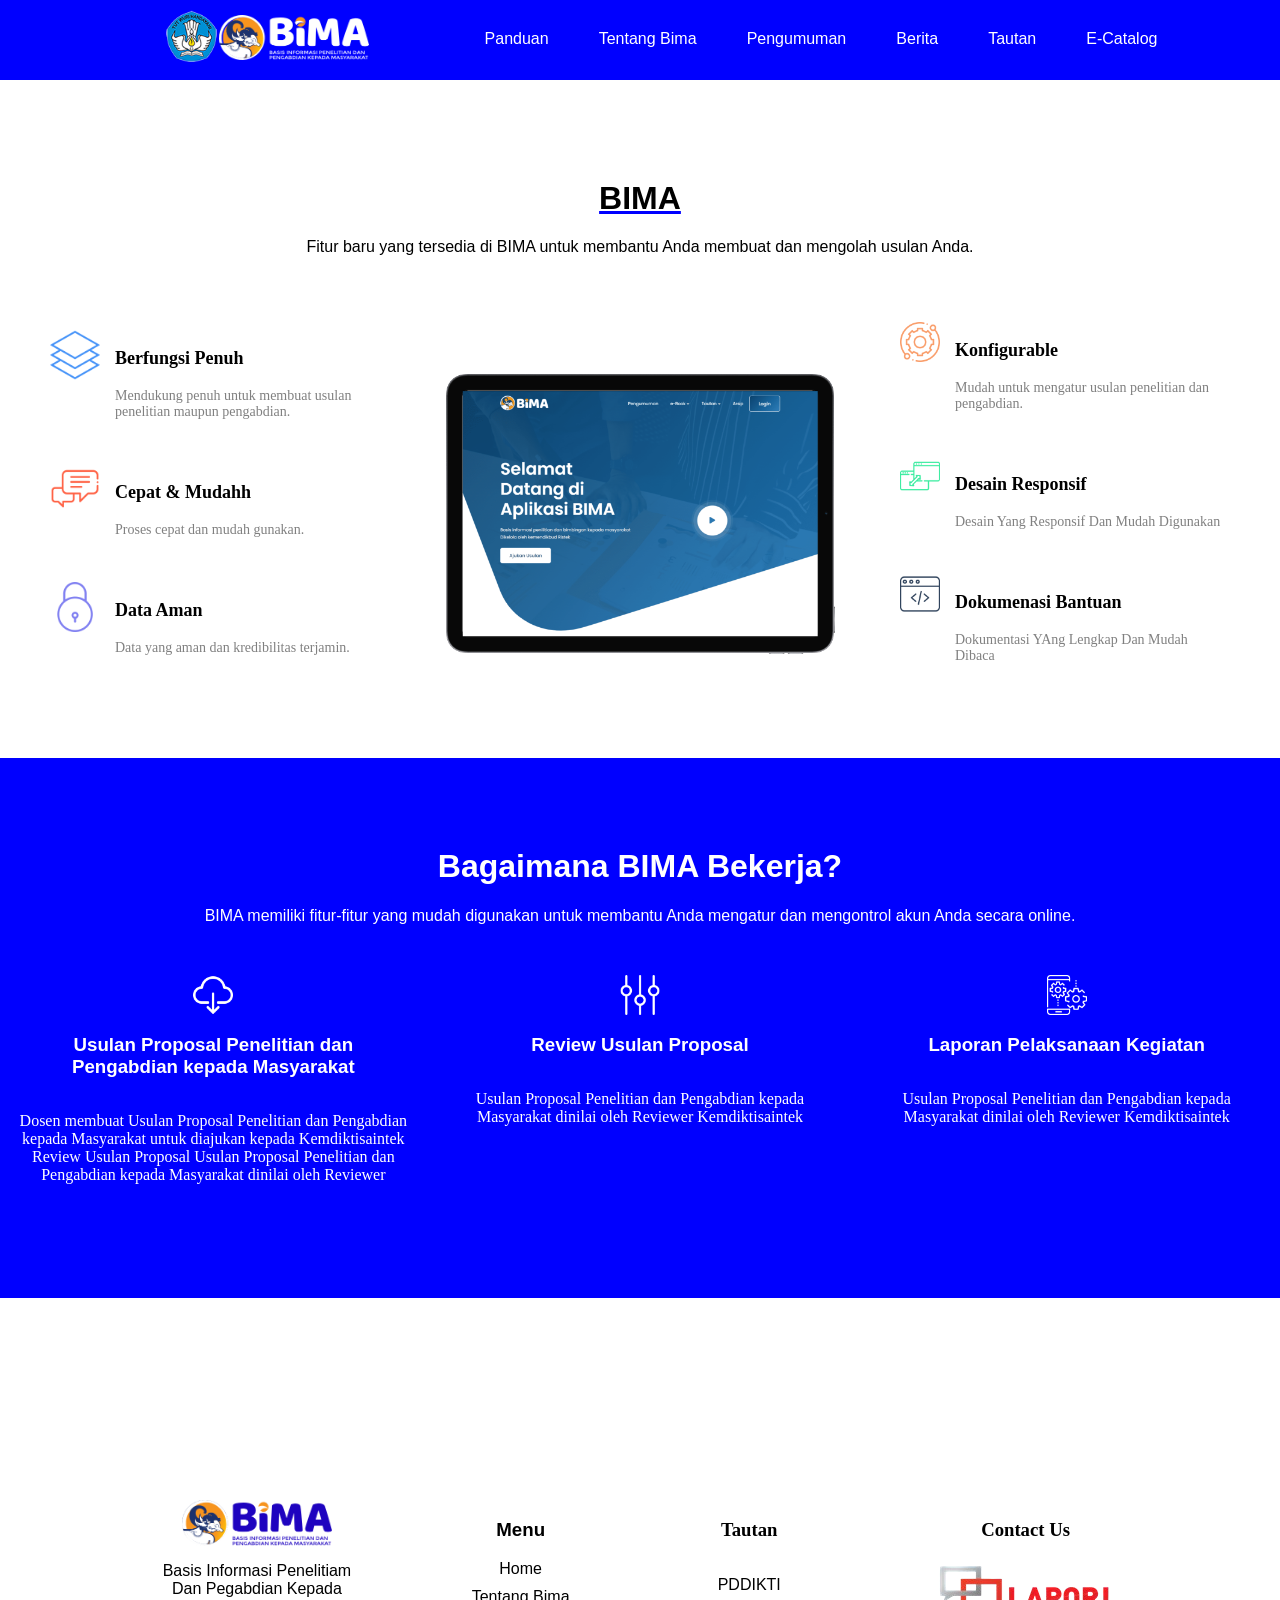
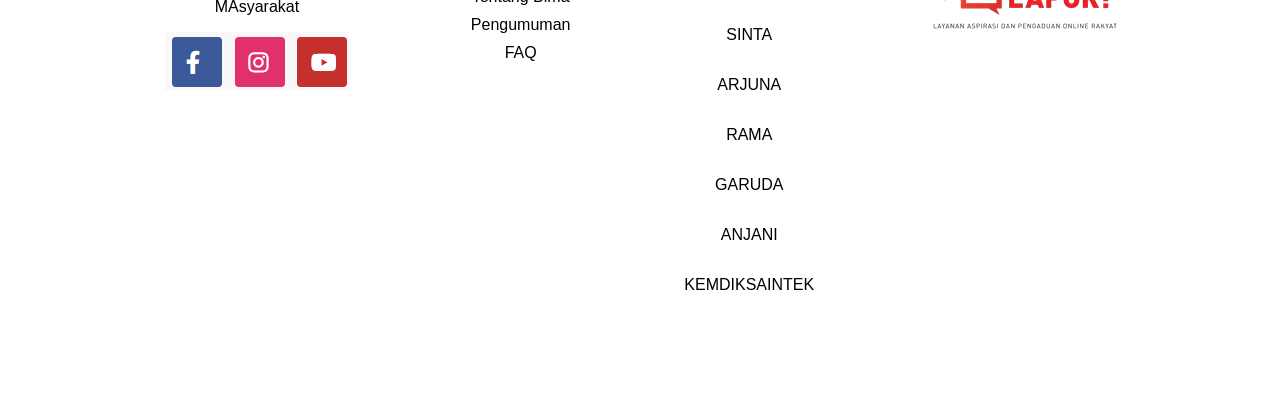
<file: Tentang.html>
<!DOCTYPE html>
<html lang="en">
<head>
    <meta charset="UTF-8">
    <meta name="viewport" content="width=device-width, initial-scale=1.0">
    <title>Tentang</title>
    <link rel="stylesheet" href="css/fgen.css">
</head>
<body>
    <div class="cont">
    <div class="border">
    <div class="menu">
        <a href="index.html">
        <div class="kiri">
            <img src="logo_kemdikbud-C0SuCKeU1.png" class="tut">
            <img src="bima-dikti-white-JMWusF0x.png" class="logo">
        </div>
        </div>

        <div class="kanan">
            <a href="panduan.html" class="li"> Panduan</a>
            <a href="Tentang.html" class="li">Tentang Bima</a>
            <a href="panduan.html" class="li">Pengumuman</a>
            <a href="berita.html" class="li">Berita</a>
            <div class="drop">
                <a href="" class="li">Tautan</a>
                    <div class="dropmn">
                        <a href="">PDDIKTI</a>
                        <a href="">SINTA</a>
                        <a href="">ARJUNA</a>
                        <a href="">RAMA</a>
                        <a href="">GARUDA</a>
                        <a href="">ANJANI</a>
                        <a href="">KEMENDIKSAINTEK</a>
                        <a href="">DITJEN DIKTI</a>
                    </div>
            </div>
            <a href="ecatalog.html" class="li">E-Catalog</a>
        </div>
    </div>    
</div>

<h1 style="font-family: arial; font-weight: bold; text-align: center; text-decoration: underline; text-decoration-color: blue; margin-top: 100px;">BIMA</h1>
<p style="font-family: arial; text-align: center;">Fitur baru yang tersedia di BIMA untuk membantu Anda membuat dan mengolah usulan Anda.</p>

<div class="fitur">
    <div class="kir">
        <div class="item">
             <img src="layer.png" class="icon">
    
            <div class="txt">
                <h3>Berfungsi Penuh</h3>
                <p>Mendukung penuh untuk membuat usulan penelitian maupun pengabdian.</p>
            </div>
        </div>
        <div class="item">
            <img src="pesan.png" class="icon">
            <div class="txt">
                <h3>Cepat & Mudahh</h3>
                <p>Proses cepat dan mudah gunakan.</p>
            </div>
        </div>

        <div class="item">
            <img src="kunci.png" class="icon">
        <div class="txt">
            <h3>Data Aman</h3>
            <p>Data yang aman dan kredibilitas terjamin.</p>
        </div>
        </div>
    </div>
<div class="tengah">
    <img src="features_thumb-CdCpDTHD.png">
</div>

<div class="kan">
    <div class="item">
        <img src="konfug.png" class="icon">
        <div class="txt">
            <h3>Konfigurable</h3>
            <p>Mudah untuk mengatur usulan penelitian dan pengabdian.</p>
        </div>
    </div>
    <div class="item">
        <img src="desain.png" class="icon">
        <div class="txt">
            <h3>Desain Responsif</h3>
            <p>Desain Yang Responsif Dan Mudah Digunakan</p>
        </div>
    </div>

    <div class="item">
        <img src="dok.png" class="icon">
        <div class="txt">
            <h3>Dokumenasi Bantuan</h3>
            <p>Dokumentasi YAng Lengkap Dan Mudah Dibaca</p>
        </div>
    </div>
</div>
</div>

<div class="bg">
    <h1 style="text-align: center; color: white; margin-top: 50px; position: relative; font-family: arial;">Bagaimana BIMA Bekerja?</h1>
    <p style="font-family: arial; text-align: center; color: white;">BIMA memiliki fitur-fitur yang mudah digunakan untuk membantu Anda mengatur dan mengontrol akun Anda secara online.</p>
    <div class="conte">
        <div class="itemm">
            <img src="cloud.png" class="icon">
            <h3>Usulan Proposal Penelitian dan Pengabdian kepada Masyarakat</h3>
            <p>Dosen membuat Usulan Proposal Penelitian dan Pengabdian kepada Masyarakat untuk diajukan kepada Kemdiktisaintek
                Review Usulan Proposal Usulan Proposal Penelitian dan Pengabdian kepada Masyarakat dinilai oleh Reviewer </p>
        </div>

        <div class="itemm">
            <img src="eq.png" alt="" class="icon">
            <h3>Review Usulan Proposal</h3>
            <p>Usulan Proposal Penelitian dan Pengabdian kepada Masyarakat dinilai oleh Reviewer Kemdiktisaintek</p>
        </div>

        <div class="itemm">
            <img src="hp.png" class="icon">
            <h3>Laporan Pelaksanaan Kegiatan</h3>
            <p>Usulan Proposal Penelitian dan Pengabdian kepada Masyarakat dinilai oleh Reviewer Kemdiktisaintek</p>
        </div>
</div>

</body>

<footer class="foot">
<div class="conte1" style="padding: 100px;">
    <div class="itemmm">
        <img src="bima-dikti-white-JMWusF0x1.png" class="logo">
        <p> Basis Informasi Penelitiam Dan Pegabdian Kepada MAsyarakat</p>
        <img src="sos.png">
    </div>

    <div class="itemmm">
        <h3 style="font-family: arial;">Menu</h3>
        <a href="" class="ap">Home</a>
        <a href="" class="ap">Tentang Bima</a>
        <a href="" class="ap">Pengumuman</a>    
        <a href="" class="ap">FAQ</a>

    </div>

    <div class="itemmm">
        <h3>Tautan</h3>
        <p>PDDIKTI</p>
        <p>SINTA</p>
        <p>ARJUNA</p>
        <p>RAMA</p>
        <p>GARUDA</p    >
        <p>ANJANI</p>
        <p>KEMDIKSAINTEK</p>
    </div>

    <div class="itemmm">
        <h3>Contact Us</h3>
        <img src="laporr-removebg-preview.png">
    </div>
</div>
</footer>
</html>
</file>
<file: css/fgen.css>
body{

    margin: 0;
}
.layer{
    position: fixed;
    top: 0;
    left: 0;
    width: 100%;
    height: 100%;
    background-color: rgba(0,0,0,0.6);
    display: flex;
    justify-content: center;
    align-items: center;
    z-index: 11;
}
.layeryt{
     position: fixed;
    top: 0;
    left: 0;
    width: 100%;
    height: 100%;
    background-color: rgba(0,0,0,0.6);
    display: none;
    justify-content: center;
    align-items: center;
    z-index: 11;
}
.pop{
    padding: 10px;
    border-radius: 10px;
    position: relative;
}
.popyt{
    padding: 10px;
    border-radius: 10px;
    position: relative;
}
.popyt img{
    width: 100%;
}

.pop img{
    width: 300px;
    border-radius: 10px;
}

.close{
    position: absolute;
    top: -10px;
    right: -10px;
    background: white;
    border-radius: 50%;
    padding: 5px 10px;
    cursor: pointer;        
}

.menu{
    display: flex;
    gap: 20px;
    margin: 0;
    padding: 0;
    top: 0;
}

.kiri{
    width: 40%;
    justify-content: center;
    align-items: center;
    position: absolute;
    display: flex;
    top: 10px;
    z-index: 10;
}

.kanan{
    width: 60%;
    display: flex;
    align-items: center;
    gap: 5px;
    position: absolute;
    top: 30px;
    z-index: 10;
    justify-content: space-around;
    right: 100px;
}

.cont{
    position: relative;
    
}

.logo{
    width: 150px;
    height: auto;    
    max-width: 100%;
    max-height: 100%;
    object-fit: contain;
}

.bodyimg{
    width: 100%;
    height: auto;  
    display: block; 
}

.tut{
    height: auto;
    width: 55px;
    max-width: 100%;
    max-height: 100%;
    object-fit: contain;
}

.opsi{
    display: flex;
    justify-content: space-around;
}

.li{
    font-family: sans-serif;
    text-decoration: none;
    color: white;

}

.kont{
    display: flex;
}
.kri{
    position: absolute;
    width: 50%;
    top: 30%;
    text-align: right;
    color: white; 
    display: flex; 
    flex-direction: column;
    align-items: flex-end;
    max-width: 50%;
    z-index: 10;
}
    
.kri h1{
    font-family: arial;
    margin-bottom: 10px;
}
.kri button{
    padding: 10px 20px;
    background-color: orange;
    display: inline-block;
    right: 0%;
    margin-top: 10px;
    text-align: right;
}
.kri button a{
    text-decoration: none;
    color: white;
}
.kanann{
    width: 75%;
    position: absolute;
    text-align: right;
    top: 40%;
    justify-content: right;

}

.yt{
    border: 0;
    background: none;
    padding: 0;
    cursor: pointer;
    
}

.ytimg{
    height: auto;
    width: 100px;
}

.contbr{
    display: flex;
    gap: 20px;
    justify-content: center;
    padding: 40px;
}

.isi{
    width: 300px;
    background: white;
    border-radius: 10px;
    overflow: hidden;
    box-shadow: 0 4px 10px rgb(0, 0, 0,0.1);
}

.isi img{
    width: 100%;
    height: 200px;
    object-fit: cover;
}

.isi h3{
    padding: 10px;
    font-size: 16px;
    font-family: arial;
}

.desk{
    padding: 0 10px;
    font-size: 14px;
    color: grey;
    font-family: arial;
}
.tgl{
    padding: 10px;
    font-size: 12px;
    color: grey;
    font-family: arial;
}

.isilnk{
    text-decoration: none;
    color: inherit;
}

.conttbl{
    display: flex;
    gap: 20px;
    justify-content: center;
    padding: 40px;
}

.isitbl{
    width: 300px;
    background: white;
    border-radius: 10px;
    overflow: hidden;
    box-shadow: 0 4px 10px rgb(0, 0, 0,0.1);
    padding: 15px 30px;
    height: 350px;
}

.isitbl h3{
    padding: 10px;
    font-size: 16px;
    font-family: arial; 
    color: blue;
}

.isitbl p{
    font-family: arial;
    
}

.isitbl a{
    text-decoration: none;
}

.isitgl{
    padding: 10px;
    font-size: 16px;
    color: grey;
    font-family: arial;
    bottom: -30%;
    position: relative;
    margin-bottom: 10px;
}

.border{
    background-color: blue;
    padding: 10px;
    height: 60px;
    display: block;
}

.fitur{
    display: flex;
    align-items: center;
    justify-content: center;
    gap: 40px;
    padding: 50px;
}

.kir, .kan{
    width: 30%;
        
}

.tengah{
    width: 40%;
    text-align: center;
}

.tengah img{
    width: 100%;
    max-width: 400px;
}


.item{
    margin-bottom: 30px;
    align-items: flex-start;
    display: flex;
    flex-direction: column;
    gap: 15px;
}
.icon{
    width: 40px;
    height: 40px;
}

.kir .item{
    flex-direction: row;
    text-align: left;
}

.kan .item{
    flex-direction: row;
    text-align: left    ;
}

.item h3{
    margin-bottom: 5px;
    font-size: 18px;
}

.item p{
    color: gray;
    font-size: 14px;
}

.kir img{
    width: 50px;
    height: auto;
}

.txt{
    display: flex;
    flex-direction: column;
}


.bg{
        background-color: blue;
        height: 500px;
        width: auto;
        padding-top: 40px;
        align-items: center;
        z-index: 999;
}

.conte1{
    display: flex;
    justify-content: space-around;
    position: relative;
}

.conte{
    display: flex;
    justify-content: space-around;
    margin-top: 50px;
    position: relative;
}

.itemm{
    flex-direction: column;
    display: flex;
    align-items: center;
    text-align: center;
    display: flex;
}

.itemm h3{
    color: white    ;
    width: 100%;
    max-width: 300px;
    align-items: center;
    font-family: arial;
}

.itemm p{
    color: white;
    width: 100%;
    max-width: 400px;
    align-items: center;
}
.foot{
    position: relative;
    bottom: 0 ;
    margin-top: 200px;
    margin-bottom: 200px;
}

.itemmm{
    flex-direction: column;
    display: flex;
    align-items: center;
    text-align: center;
    display: flex;
}

.itemmm p{
    color: black;
    width: 100%;
    max-width: 200px;
    font-family: arial;
}

.ap{
    text-decoration: none;
    font-family: arial;
    color: black;
    gap: 10px;
    margin-bottom: 10px;
}

.contvid{
    display: grid;
    grid-template-columns: repeat(3,1fr);
    gap: 30px;
    padding: 50px;
    align-items: stretch;
}

.kot{
    background-color: whitesmoke;
    border-radius: 10px;
    overflow: hidden;
    height: 100%;
    display: flex;
    flex-direction: column;
}

.atas{
    padding: 20px;
    background: #eee;
}

.atas h3{
    color: blue;
    font-size: 16px;
}
.bawah{
    padding: 30px;   
    background: #2a4ea14c;
    display: flex;
    flex-direction: column;
    justify-content: center;
    align-items: center;
    margin: 0;
    margin-top: auto;
}
.play{
    width: 60px;
    height: 60px;
    border: 2px solid #2a4ea1;
    border-radius: 50%;
    display: flex;
    align-items: center;
    justify-content: center;
    margin: 10px;
    font-size: 20px;
    color: #004cff;
}

.kontisi{
    max-width: 900px;
    margin: 50px auto;
    display: flex;
    flex-direction: column;
    gap: 40px;
}

.isipan{
    background-color: #f5f5f5;
    box-shadow: rgba(0, 0, 0, 0.1);
    padding: 20px 25px;
    border-radius: 8px;
    border: 1px solid grey;
    font-family: arial;
}

.isipan a{
    text-decoration: none;
    font-family: arial;
}

.footpan{
    position: relative;
    bottom: 0 ;
    margin-top: 200px;
    margin-bottom: 200px;
    z-index: 9;
}

.kontmn{
    display: flex;
    justify-content: space-between;
    padding: 15px 89px;
}
.search{
    font-family: arial;
    margin-left: 30px;
    margin-right: 30px;
    align-items: center;
    display: flex;
    flex-direction: row;
    gap: 10px;
    
}
.kontmn h3{
    font-family: arial;
}

.isipeng{
    background-color: #f5f5f52e;
    box-shadow: rgba(0, 0, 0, 0.1);
    padding: 20px 25px;
    border-radius: 8px;
    border: 1px solid rgba(128, 128, 128, 0.186);
    font-family: arial;
}

.kontpeng{
    max-width: 1000px;
    margin: 50px auto;
    display: flex;
    flex-direction: column;
    gap: 40px;
}

.isipeng p{
    font-family: arial;
    font-size: 12px;
}

.isipeng a{
    text-decoration: none;
}

.contbtn1{
    display: flex;
    justify-content: center;
    gap: 10px;
}
.button{
    border: 1px solid lightblue;
    background-color: none;
    text-align: center;
    padding: 10px 20px;
    border-radius: 5px;
}

.button a{
    text-decoration: none;
    font-family: arial;
    color: #004cff;
}
.button:hover{
    background-color: #004cff51;
    color: white;
}

.button a:hover{
    color: white;
}


.contbr1{
    display: grid;
    gap: 30px;
    grid-template-columns: repeat(3, 1fr);
    padding: 50px;
}

.isi1{
    background: white;
    border-radius: 10px;
    overflow: hidden;
    transition: 0.3s;
    box-shadow: 0 4px 10px rgb(0, 0, 0,0.1);
}

.isi1:hover{
    transform: scale(1.01);
}

.isi1 img{
    width: 100%;
    height: 200px;
    object-fit: cover;
    border-bottom: 1px solid #eee;
}

.cont1{
    padding: 15px;
}

.ts{
    font-size: 12px;
    color: gray;
    display: flex;
    justify-content: space-between;
    margin-bottom: 10px;
}

.cont1 h3{
    font-size: 16px;
    color: #333;
    display: -webkit-box;
    -webkit-line-clamp: 2;
    -webkit-box-orient: vertical;
    overflow: hidden;
    width: 100%;
    max-width: 400px;
    line-height: 1.4;
    max-height: calc(1.4em * 2);
}
    
.contbr1 a{
    text-decoration: none;
}

.drop{
    position: relative;
}
.dropmn{
    position: absolute;
    top: 100%;
    left: -100%;
    background: white;
    display: none;
    min-width: 150px;
    flex-direction: column;
    box-shadow: rgba(0, 0, 0, 0, 0.1);
    border-radius: 10px;
}
.dropmn a{
    padding: 10px;
    color: black;
    text-decoration: none;
}

.dropmn a:hover{
    background: #2a4ea1;
    color: white;
    font-family: arial;
}
.drop:hover .dropmn{
    display: flex;
}
.ecatmn{
    display: flex;
    justify-content: space-between;
    padding: 20px 150px;
    background-color: white;
    align-items: center;
}
.ecatmn a{
    font-family: arial;
    text-decoration: none;
    color: #004cff;
    font-size: 16px;
}
.mnbwh{
    background-color: blue;
    padding: 15px 150px;
    display: flex;
    gap: 50px;
}
.mnbwh a{
    text-decoration: none;
    align-items: center;
    gap: 40px;
}
.mnbwh a span{
    font-family: arial;
    color: #eeeeeecf;
    font-size: 14px;
    display: inline;
}
.mnbwh img{
    width: 20px;    
    height: 20px;
}

.mnbwh a:hover span{
    color: rgb(255, 255, 255);
}
.contecat{
    background: #f5f5f5;
    padding: 30px;
    border-radius: 10px;
}

.btas{
    display: flex;
    gap: 30px;
    align-items: flex-end;
    justify-content: space-between ;
}
.tput{
    display: flex;
    flex-direction: column;
    flex: 1;
}
.tput label{
    margin-bottom: 5px;
    font-size: 14px;
}
.tput select{
    padding: 10px;
    border-radius: 6px;
    border: 1px solid #ccc;
}
.btn{
    padding: 10px 20px;
    background: #3b5bbb;
    color: white;
    border: none;
    border-radius: 5px;
    cursor: pointer;
}
.info{
    margin-top: 20px;
    background: #bfe3ec;
    padding: 15px;
    border-radius: 5px;
    font-size: 14px;
    font-family: sans-serif;
}
.judul{
    text-align: center;
    margin-top: 20px;
    font-weight: 500;
    font-family: sans-serif;
}
</file>
